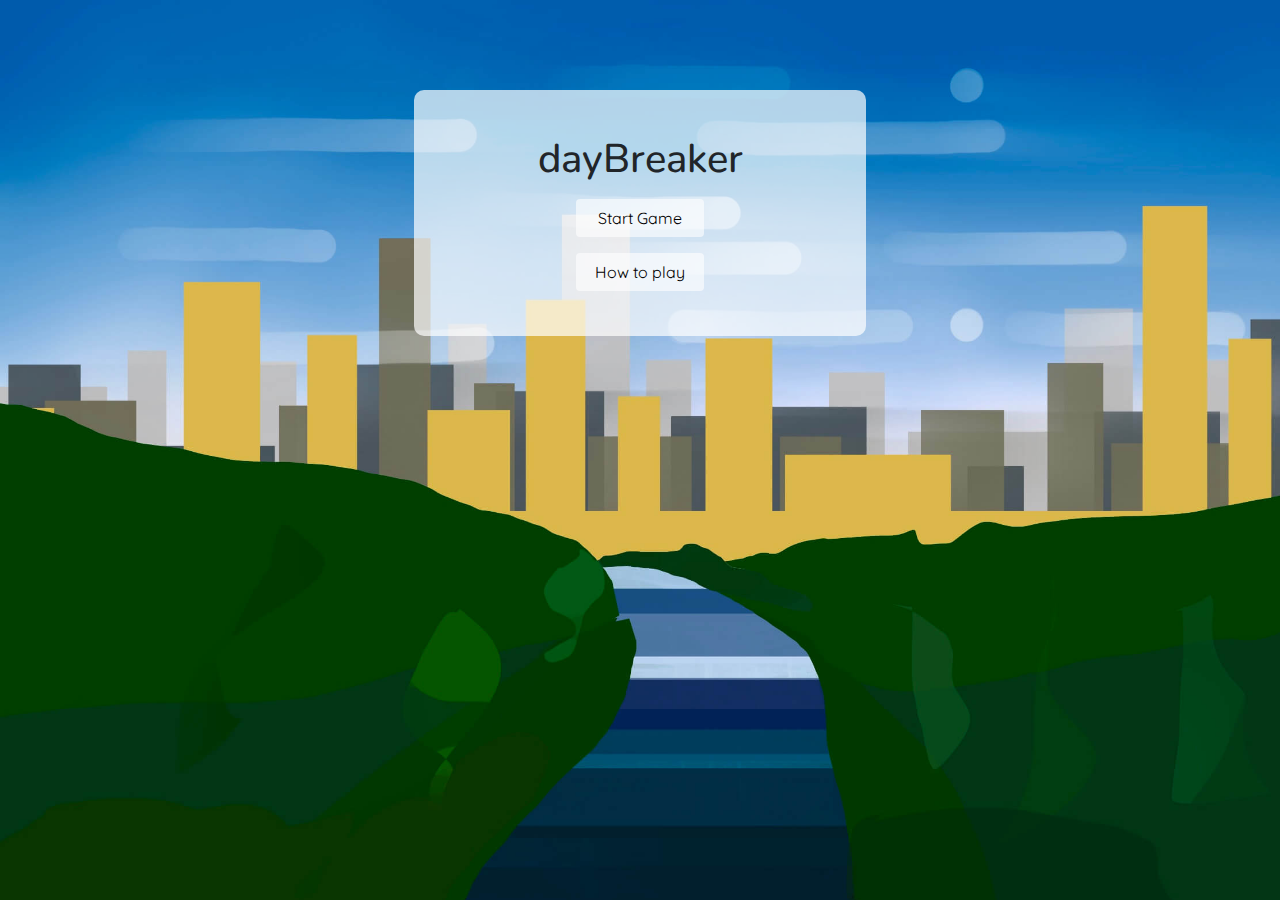
<file: index.html>
<!DOCTYPE html>
<html lang="en">
    <head>
        <meta charset="UTF-8">
        <meta name="viewport" content="width=device-width, initial-scale=1.0">
        <meta http-equiv="X-UA-Compatible" content="ie=edge">
        <title>dayBreaker | Start</title>
        <link rel="stylesheet" href="https://cdnjs.cloudflare.com/ajax/libs/twitter-bootstrap/4.5.0/css/bootstrap.min.css">
        <link rel="stylesheet" href="https://cdnjs.cloudflare.com/ajax/libs/font-awesome/5.13.0/css/all.min.css">
        <link href="https://fonts.googleapis.com/css2?family=Nunito:wght@600&family=Quicksand&display=swap" rel="stylesheet">
        <link rel="stylesheet" href="assets/css/style.css">
    </head>
    <body>
        <section id="heroImage">
            <div class="container">
                <div class="col-12">
                    <div class="row-12 text-center" id="menu">
                        <h1>dayBreaker</h1>
                        <p><a href="level-one.html" class="btn btn--grey">Start Game</a></p>

                        <!--Modal --> 
                        <!-- Button trigger modal -->
                        <button type="button" class="btn btn--grey" data-toggle="modal" data-target="#tutorialModal">
                            How to play
                        </button>

                        <!-- Modal -->
                        <div class="modal fade" id="tutorialModal" tabindex="-1" role="dialog" aria-labelledby="tutorialModalLabel" aria-hidden="true">
                            <div class="modal-dialog">
                                <div class="modal-content">
                                    <div class="modal-header">
                                        <h5 class="modal-title" id="tutorialModalLabel">Instructions</h5>
                                        <button type="button" class="close" data-dismiss="modal" aria-label="Close">
                                        <span aria-hidden="true">&times;</span>
                                        </button>
                                    </div>
                                    <div class="modal-body">
                                        <h2>Help us clear up the sky!</h2>
                                        <p>All the cities in daybreaker have been covered in clouds for a long time, help them break up the clouds and get them some sunlight!</p>
                                        <h3>How to play</h3>
                                        <p><strong>On desktop</strong> simply move the paddle left and right by pressing the corresponding arrow keys on your keyboard.</p>
                                        <p><strong>On phones</strong> you press the arrow buttons on the screen below the game to move. They look like the arrows below.</p>
                                        <p>If you ever want to <strong>pause the game</strong>, press the <strong>esc</strong> button on your keyboard</p>

                                        <hr class="mb-5">
                                        <div id="tutorialPaddle"></div>
                                        <div id="tutorialArrows">
                                            <i class="fas fa-chevron-circle-left" id="leftTutorialArrow"></i>
                                            <i class="fas fa-chevron-circle-right" id="rightTutorialArrow"></i>
                                        </div>
                                    </div>
                                    <div class="modal-footer">
                                        <button type="button" class="btn btn-secondary w-100" data-dismiss="modal">Close</button>
                                    </div>
                                </div>
                            </div>
                        </div>
                    </div>
                </div>
            </div>
        </section>

        <script src="https://cdnjs.cloudflare.com/ajax/libs/jquery/3.5.1/jquery.slim.min.js"></script>
        <script src="https://cdnjs.cloudflare.com/ajax/libs/popper.js/1.16.1/umd/popper.min.js"></script>
        <script src="https://cdnjs.cloudflare.com/ajax/libs/twitter-bootstrap/4.5.0/js/bootstrap.min.js"></script>
    </body>
</html>
</file>
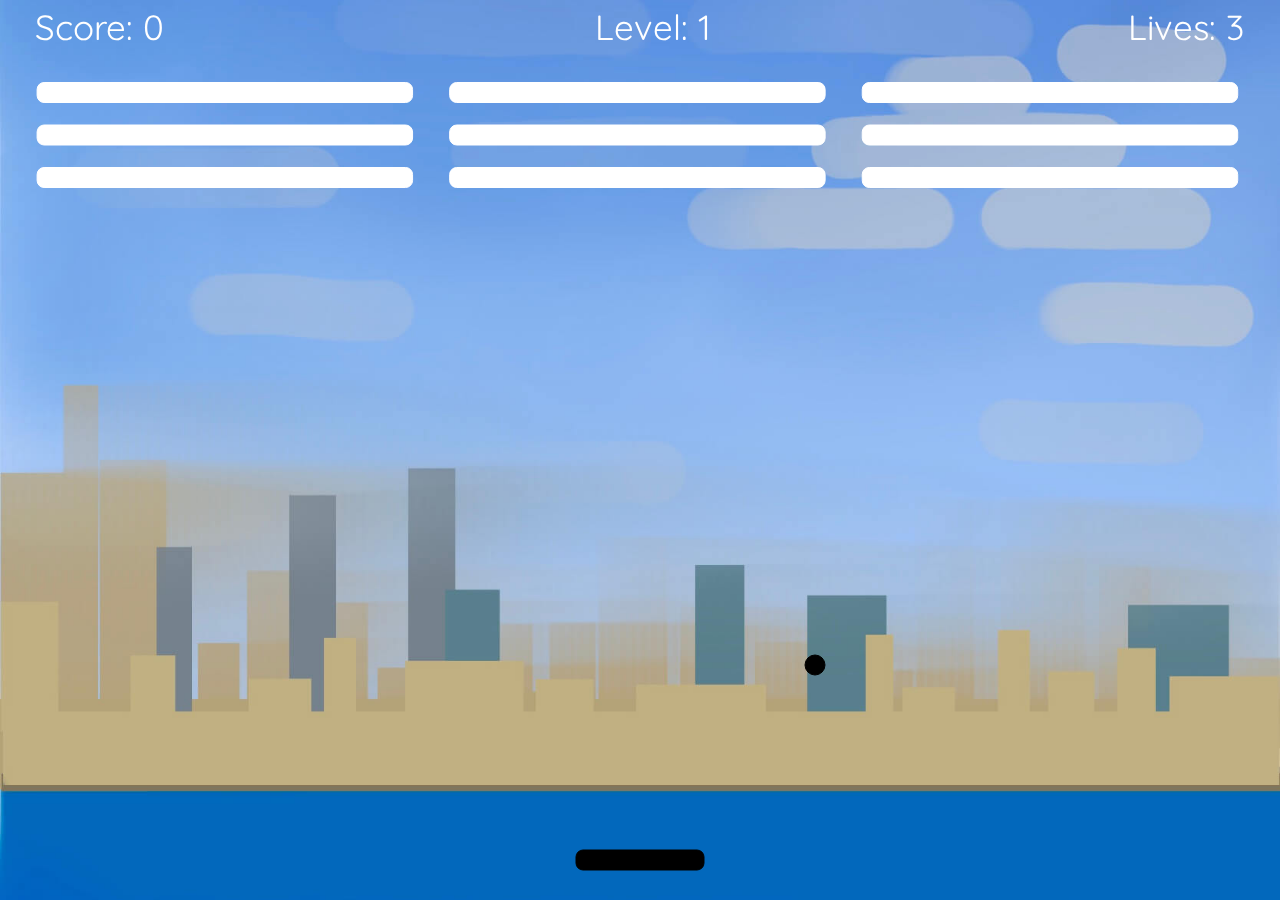
<file: level-one.html>
<!DOCTYPE html>
<html lang="en">
    <head>
        <meta charset="UTF-8">
        <meta name="viewport" content="width=device-width, initial-scale=1.0">
        <meta http-equiv="X-UA-Compatible" content="ie=edge">
        <title>Level One | dayBreaker</title>

        <link rel="stylesheet" href="https://cdnjs.cloudflare.com/ajax/libs/twitter-bootstrap/4.5.0/css/bootstrap.min.css">
        <link rel="stylesheet" href="https://cdnjs.cloudflare.com/ajax/libs/font-awesome/5.13.0/css/all.min.css">
        <link href="https://fonts.googleapis.com/css2?family=Nunito:wght@600&family=Quicksand&display=swap" rel="stylesheet">
        <link rel="stylesheet" href="assets/css/style.css">
    </head>
    <body>
    <div class="wrapper">
        <section>
            <div class="gameScreen">
                <div class="gameWon">
                    <div class="row">
                        <div class="col text-center winText">
                            <h1><i class="fas fa-trophy"></i></h1>
                            <h1>Game Won!</h1>
                            <p class="winScore">Score: </p>
                            <div class="mt-5">
                                <a href="level-two.html" class="btn btn-info w-100">Next Level</a>
                                <button class="btn btn-success w-100" onclick="window.location.reload();">Play again</button>
                                <a href="index.html" class="btn btn-info w-100">Main Menu</a>
                            </div>
                        </div>
                    </div>
                </div>
                <div class="gameLost">
                    <div class="row">
                        <div class="col text-center loseText">
                            <h1><i class="fas fa-heart-broken"></i></h1>
                            <h1>You lost</h1>
                            <p class="loseScore">Score: </p>
                            <div class="mt-5">
                                <button class="btn btn-success w-100" onclick="window.location.reload();">Play again</button>
                                <a href="index.html" class="btn btn-info w-100">Main Menu</a>
                            </div>
                        </div>
                    </div>
                </div>

                <div class="gamePaused">
                    <div class="row">
                        <div class="col text-center pauseText">
                            <h1><i class="fas fa-pause"></i></h1>
                            <h1>Game paused</h1>
                            <div class="mt-5">
                                <button class="btn btn-success w-100" onclick="window.location.reload();">Play again</button>
                                <a href="index.html" class="btn btn-info w-100">Main Menu</a>
                            </div>
                        </div>
                    </div>
                </div>

                <canvas id="levelOneCanvas" class="backgroundLevelOne"></canvas>
                <div>
                    <button class="leftButtonVirtual movementButtons"><i class="fas fa-chevron-circle-left"></i></button>
                    <button class="rightButtonVirtual movementButtons"><i class="fas fa-chevron-circle-right"></i></button>
                </div>
            </div>
            
        </section>
        
    </div>
        <script src="https://cdnjs.cloudflare.com/ajax/libs/jquery/3.5.1/jquery.slim.min.js"></script>
        <script src="https://cdnjs.cloudflare.com/ajax/libs/popper.js/1.16.1/umd/popper.min.js"></script>
        <script src="https://cdnjs.cloudflare.com/ajax/libs/twitter-bootstrap/4.5.0/js/bootstrap.min.js"></script>

        <script src="assets/js/components/levelOne.js"></script>
        <script src="assets/js/app.js"></script>
    </body>
</html>
</file>
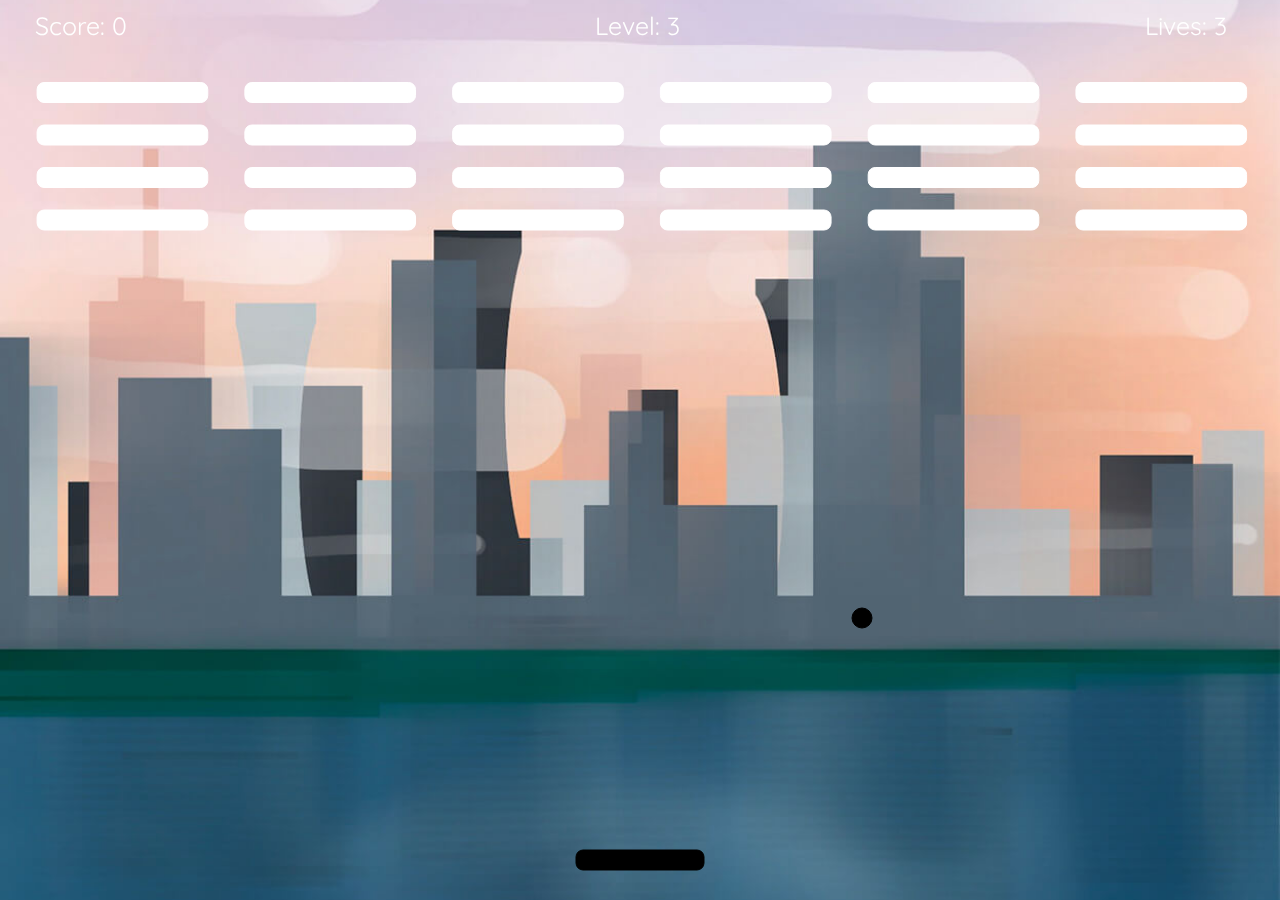
<file: level-three.html>
<!DOCTYPE html>
<html lang="en">
    <head>
        <meta charset="UTF-8">
        <meta name="viewport" content="width=device-width, initial-scale=1.0">
        <meta http-equiv="X-UA-Compatible" content="ie=edge">
        <title>Level Three | dayBreaker</title>

        <link rel="stylesheet" href="https://cdnjs.cloudflare.com/ajax/libs/twitter-bootstrap/4.5.0/css/bootstrap.min.css">
        <link rel="stylesheet" href="https://cdnjs.cloudflare.com/ajax/libs/font-awesome/5.13.0/css/all.min.css">
        <link href="https://fonts.googleapis.com/css2?family=Nunito:wght@600&family=Quicksand&display=swap" rel="stylesheet">
        <link rel="stylesheet" href="assets/css/style.css">
    </head>
    <body>
    <div class="wrapper">
        <section>
            <div class="gameScreen">
                <div class="gameWon">
                    <div class="row">
                        <div class="col text-center winText">
                            <h1><i class="fas fa-trophy"></i></h1>
                            <h1>Game Won!</h1>
                            <p class="winScore">Score: </p>
                            <div class="mt-5">
                                <!--<a href="levelTwo.html" class="btn btn-info w-100">Next Level</a>-->
                                <button class="btn btn-success w-100" onclick="window.location.reload();">Play again</button>
                                <a href="index.html" class="btn btn-info w-100">Main Menu</a>
                            </div>
                        </div>
                    </div>
                </div>
                <div class="gameLost">
                    <div class="row">
                        <div class="col text-center loseText">
                            <h1><i class="fas fa-heart-broken"></i></h1>
                            <h1>You lost</h1>
                            <p class="loseScore">Score: </p>
                            <div class="mt-5">
                                <button class="btn btn-success w-100" onclick="window.location.reload();">Play again</button>
                                <a href="index.html" class="btn btn-info w-100">Main Menu</a>
                            </div>
                        </div>
                    </div>
                </div>

                <div class="gamePaused">
                    <div class="row">
                        <div class="col text-center pauseText">
                            <h1><i class="fas fa-pause"></i></h1>
                            <h1>Game paused</h1>
                            <div class="mt-5">
                                <button class="btn btn-success w-100" onclick="window.location.reload();">Play again</button>
                                <a href="index.html" class="btn btn-info w-100">Main Menu</a>
                            </div>
                        </div>
                    </div>
                </div>

                <canvas id="levelThreeCanvas" class="backgroundLevelThree"></canvas>
                <div>
                    <button class="leftButtonVirtual movementButtons"><i class="fas fa-chevron-circle-left"></i></button>
                    <button class="rightButtonVirtual movementButtons"><i class="fas fa-chevron-circle-right"></i></button>
                </div>
            </div>
            
        </section>
        
    </div>

        <script src="https://cdnjs.cloudflare.com/ajax/libs/jquery/3.5.1/jquery.slim.min.js"></script>
        <script src="https://cdnjs.cloudflare.com/ajax/libs/popper.js/1.16.1/umd/popper.min.js"></script>
        <script src="https://cdnjs.cloudflare.com/ajax/libs/twitter-bootstrap/4.5.0/js/bootstrap.min.js"></script>

        <script src="assets/js/components/levelThree.js"></script>
        <script src="assets/js/app.js"></script>
    </body>
</html>
</file>
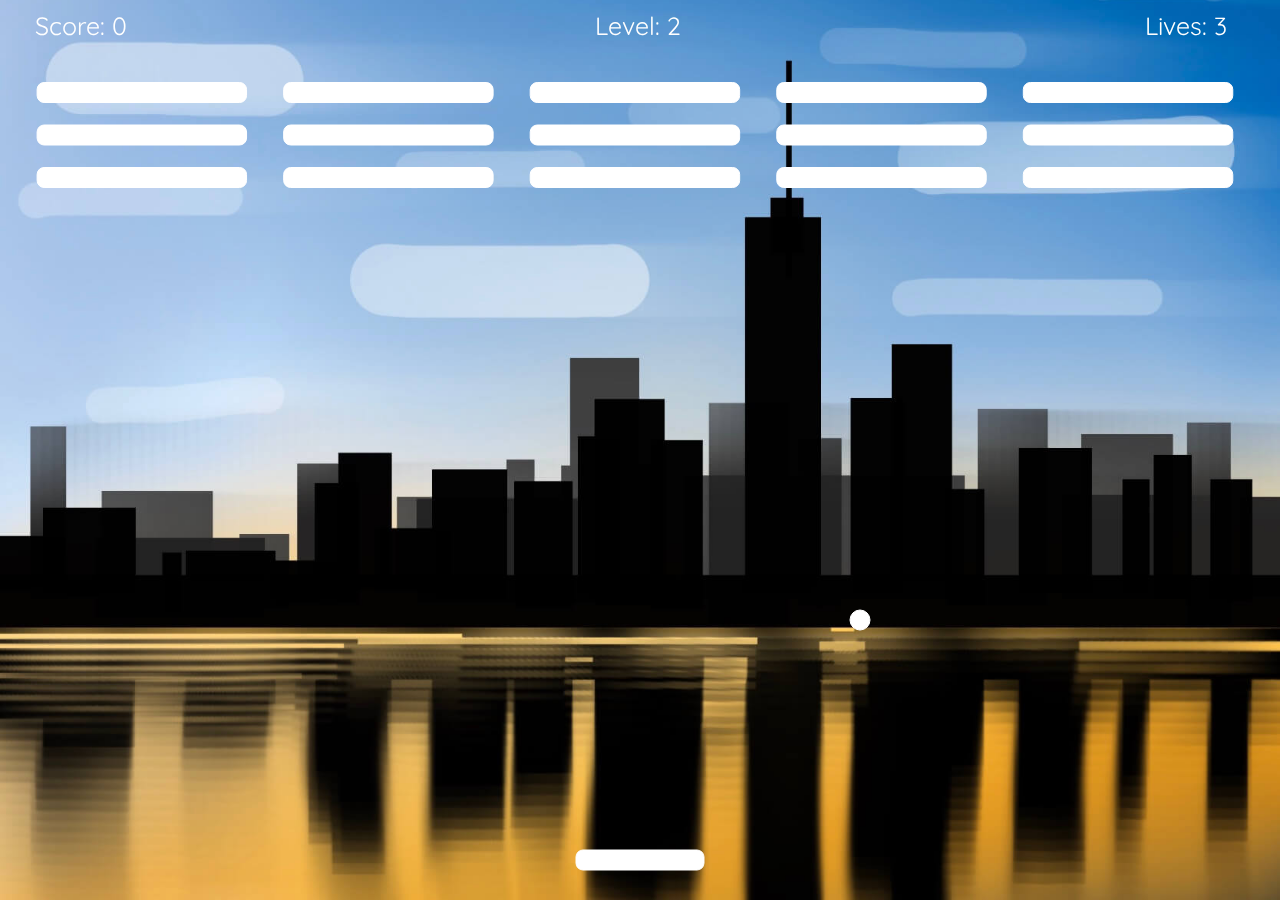
<file: level-two.html>
<!DOCTYPE html>
<html lang="en">
    <head>
        <meta charset="UTF-8">
        <meta name="viewport" content="width=device-width, initial-scale=1.0">
        <meta http-equiv="X-UA-Compatible" content="ie=edge">
        <title>Level Two | dayBreaker</title>

        <link rel="stylesheet" href="https://cdnjs.cloudflare.com/ajax/libs/twitter-bootstrap/4.5.0/css/bootstrap.min.css">
        <link rel="stylesheet" href="https://cdnjs.cloudflare.com/ajax/libs/font-awesome/5.13.0/css/all.min.css">
        <link href="https://fonts.googleapis.com/css2?family=Nunito:wght@600&family=Quicksand&display=swap" rel="stylesheet">
        <link rel="stylesheet" href="assets/css/style.css">
    </head>
    <body>
    <div class="wrapper">
        <section>
            <div class="gameScreen">
                <div class="gameWon">
                    <div class="row">
                        <div class="col text-center winText">
                            <h1><i class="fas fa-trophy"></i></h1>
                            <h1>Game Won!</h1>
                            <p class="winScore">Score: </p>
                            <div class="mt-5">
                                <a href="level-three.html" class="btn btn-info w-100">Next Level</a>
                                <button class="btn btn-success w-100" onclick="window.location.reload();">Play again</button>
                                <a href="index.html" class="btn btn-info w-100">Main Menu</a>
                            </div>
                        </div>
                    </div>
                </div>
                <div class="gameLost">
                    <div class="row">
                        <div class="col text-center loseText">
                            <h1><i class="fas fa-heart-broken"></i></h1>
                            <h1>You lost</h1>
                            <p class="loseScore">Score: </p>
                            <div class="mt-5">
                                <button class="btn btn-success w-100" onclick="window.location.reload();">Play again</button>
                                <a href="index.html" class="btn btn-info w-100">Main Menu</a>
                            </div>
                        </div>
                    </div>
                </div>

                <div class="gamePaused">
                    <div class="row">
                        <div class="col text-center pauseText">
                            <h1><i class="fas fa-pause"></i></h1>
                            <h1>Game paused</h1>
                            <div class="mt-5">
                                <button class="btn btn-success w-100" onclick="window.location.reload();">Play again</button>
                                <a href="index.html" class="btn btn-info w-100">Main Menu</a>
                            </div>
                        </div>
                    </div>
                </div>

                <canvas id="levelTwoCanvas" class="backgroundLevelTwo"></canvas>
                <div>
                    <button class="leftButtonVirtual movementButtons"><i class="fas fa-chevron-circle-left"></i></button>
                    <button class="rightButtonVirtual movementButtons"><i class="fas fa-chevron-circle-right"></i></button>
                </div>
            </div>
            
        </section>
    </div>
    
        <script src="https://cdnjs.cloudflare.com/ajax/libs/jquery/3.5.1/jquery.slim.min.js"></script>
        <script src="https://cdnjs.cloudflare.com/ajax/libs/popper.js/1.16.1/umd/popper.min.js"></script>
        <script src="https://cdnjs.cloudflare.com/ajax/libs/twitter-bootstrap/4.5.0/js/bootstrap.min.js"></script>

        <script src="assets/js/components/levelTwo.js"></script>
        <script src="assets/js/app.js"></script>
    </body>
</html>
</file>
<file: assets/css/style.css>
@import url('https://fonts.googleapis.com/css2?family=Nunito:wght@600&family=Quicksand&display=swap');
/* Importing the fonts */
/*---------------------------------- General Styles -----------------------*/
html {
  height: 100vh;
  position: relative;
}

* {
  padding: 0;
  margin: 0;
}

h1,
h3,
h5 {
  font-family: 'Nunito', sans-serif;
}

p,
a,
button {
  font-family: 'Quicksand', sans-serif;
}

/* This wrapper help prvent overflow issues on mobile devices */
.wrapper {
  margin: 0;
  padding: 0;
  overflow: hidden;
}



/*---------------------------------- Index page */

#menu {
  padding-top: 5vh;
  padding-bottom: 5vh;
  background: rgba(255, 255, 255, 0.7);
  border-radius: 10px;
}

#menu h1 {
  margin-bottom: 1rem;
}

#menu p a,
#menu button {
  width: 10vw;
}

/* This is for the background image on the index page */
#heroImage {
  background-image: url("../img/tinyDayBreakerMainMenu.jpg");
  height: 100vh;
  width: 100%;
  background-size: 100%;
  padding-top: 10vh;
  padding-left: 30vw;
  padding-right: 30vw;
}

@media screen and (max-aspect-ratio: 1/1) {
  #heroImage {
    padding: 10vh 3vh 0 3vh;
  }

  #menu p a,
  #menu button {
    width: 60vw;
  }

  #heroImage {
    background-position-x: center;
    background-size: cover;
    background-repeat: no-repeat;
  }
}

/* Main menu */

.btn--grey {
  background-color: rgba(255, 255, 255, 0.6);
  color: #000;
}

.btn--grey:hover {
  background: rgba(0, 0, 0, 0.4);
  color: #fafafa;
}

/* How-to-play modal*/
/* These following styles create the moving paddle and arrows shifting colours */
#tutorialPaddle {
  width: 20vw;
  height: 3vh;
  background: black;
  border-radius: 5px;
  animation: movingPaddle 3s infinite;
}

@media screen and (min-aspect-ratio: 1/1) {
  #tutorialPaddle {
    width: 20%;
  }
}

#tutorialArrows {
  font-size: 3rem;
  color: rgba(0, 0, 0, 0.2);
}

#tutorialArrows #rightTutorialArrow {
  animation: shiftingArrows 3s infinite ease-out;
  animation-delay: 1.5s;
}

#tutorialArrows #leftTutorialArrow {
  animation: shiftingArrows 3s infinite;
}

/* Animations for the tutorial */
@keyframes movingPaddle {

  0%,
  100% {
    margin-left: 0vw;
  }

  50% {
    margin-left: 80%;
  }
}

@keyframes shiftingArrows {

  0%,
  100% {
    color: rgba(0, 0, 0, 0.6);
  }

  50% {
    color: rgba(0, 0, 0, 0.2);
  }
}

/*---------------------------------- Game pages -----------------*/
canvas {
  margin: 0;
}


/* -------------------- Game win and lose ---------------------- */
/* Game win */

.gameScreen {
  position: relative;
}

/* All the screens for winning, losing and pausing */
/* The white overlay */
.gamePaused,
.gameWon,
.gameLost {
  position: absolute;
  z-index: 100;
  height: 100vh;
  width: 100vw;
  background: rgba(255, 255, 255, 0.3);
  margin: 0;
  display: none;
  overflow: hidden;
}

/* The containers with a white background */
.pauseText,
.loseText,
.winText {
  background: #fff;
  padding: 3vw;
  margin: 10vh 20vw;
  border-radius: 10px;
}

/* General styles of buttons on the game screens */
.pauseText div button,
.loseText div button,
.winText div button {
  display: block;
  margin: 1vh 0;
}

/* --------------------- Movement buttons --------------- */
.movementButtons {
  margin: 0;
  width: 49vw;
  border: none;
  display: inline;
  height: 20vh;
  background: none;
  display: none;
}

.movementButtons i {
  font-size: 4rem;
  color: rgba(0, 0, 0, 0.3);
}

@media screen and (max-aspect-ratio: 1/1) {
  .movementButtons {
    display: inline-block
  }
}

/* Removing the preset outline for all buttons */
button:focus {
  outline: none;
}

/* ------------------------- Levels -------------------- */
/* The three following sets the backgrounds and background positions */
.backgroundLevelOne {
  background-image: url("../img/tinyBreakoutBgOne.jpg");
  background-position-y: 80%;
}

.backgroundLevelTwo {
  background-image: url("../img/tinyLevelTwoBg.jpg");
  background-position-y: 30%;
}

.backgroundLevelThree {
  background-image: url("../img/tinyLevelThreeBg.jpg");
  background-position-y: 30%;
}

/* General styles and media queries for background images */

.backgroundLevelOne,
.backgroundLevelTwo,
.backgroundLevelThree {
  background-size: 100%;
  display: block;
}

@media screen and (max-aspect-ratio: 1/1) {
  .backgroundLevelOne,
  .backgroundLevelTwo,
  .backgroundLevelThree {
    background-position: center;
    background-size: cover;
    background-repeat: no-repeat;
  }
}
</file>
